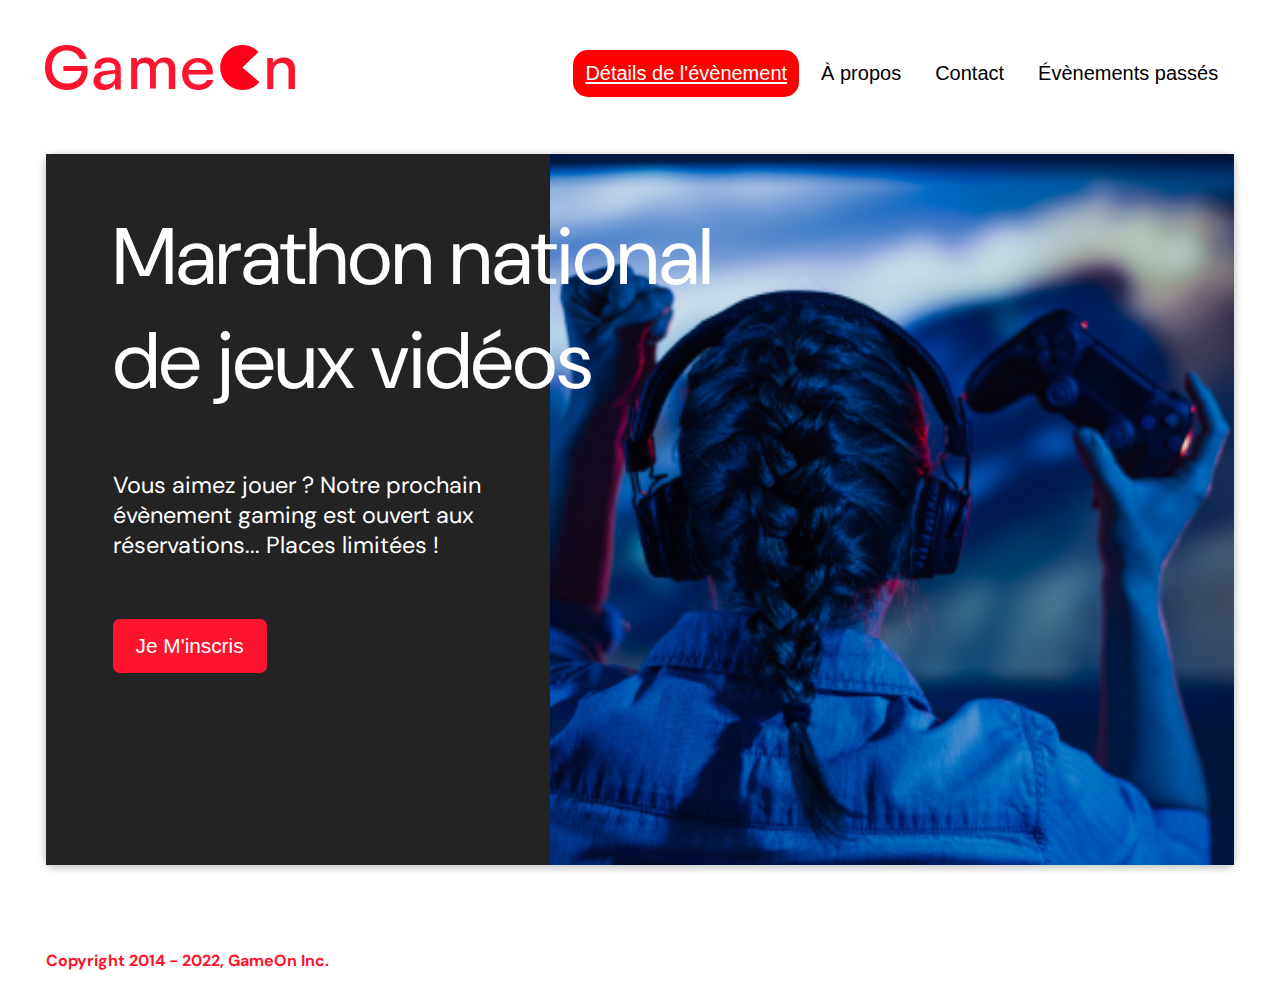
<file: index.html>
<!DOCTYPE html>
<html lang="fr" xml:lang="fr" xmlns="http://www.w3.org/1999/xhtml">
  <head>
    <meta charset="utf-8" />
    <title>Reservation</title>
    <meta name="viewport" content="width=device-width,initial-scale=1 user-scalable=no" />
    <link rel="stylesheet" href="modal.css" />
    <link rel="stylesheet" href="https://cdnjs.cloudflare.com/ajax/libs/font-awesome/4.7.0/css/font-awesome.min.css">
    <link
      href="https://fonts.googleapis.com/css?family=DM+Sans"
      rel="stylesheet"
    />
  </head>
  <body>
    <div class="topnav" id="myTopnav">
      <div class="header-logo">
      <img alt="logo" src="Logo.png" width="auto" height="auto" />
    </div>
    <div class="main-navbar">
      <a href="#" class="active"><span>Détails de l'évènement</span></a>
      <a href="#"><span>À propos</span></a>
      <a href="#"><span>Contact</span></a>
      <a href="#"><span>Évènements passés</span></a>
      <a href="javascript:void(0);" class="icon" onclick="editNav()">
        <i class="fa fa-bars"></i>
      </a>
    </div>
    </div>
  </div>
    <main>
      <div class="hero-section">
        <div class="hero-content">
          <h1 class="hero-headline">
            Marathon national<br>
            de jeux vidéos
          </h1>
          <p class="hero-text">
            Vous aimez jouer ? Notre prochain évènement gaming est ouvert
            aux réservations... Places limitées !
          </p>
          <button class="btn-signup modal-btn">
            je m'inscris
          </button>
        </div>
        <div class="hero-img">
          <img src="./bg_img.jpg" alt="img" />
        </div>
        <button class="btn-signup modal-btn">
          je m'inscris
        </button>
      </div>
      <div class="bground">
        <div class="content">
          <span class="close"></span>
          <div class="modal-body">
            <form
              novalidate
              name="reserve"
              action="index.html"
              method="post"
              onsubmit="validate(event);"
            >
            <div class="remerciements"></div>
            <div id="hiddenContent">
              <div
                class="formData">
                <label for="first">Prénom</label><br>
                <input
                  class="text-control"
                  type="text"
                  id="first"
                  name="first"
                /><br>
                <span class="error errorFirst"></span>
              </div>
              <div
                class="formData">
                <label for="last">Nom</label><br>
                <input
                  class="text-control"
                  type="text"
                  id="last"
                  name="last"
                  minlength="2"
                  requiered
                /><br>
                <span class="error errorLast"></span>
              </div>
              <div
                class="formData">
                <label for="email">E-mail</label><br>
                <input
                  class="text-control"
                  type="email"
                  id="email"
                  name="email"
                /><br>
                <span class="error errorEmail"></span>
              </div>
              <div
                class="formData">
                <label for="birthdate">Date de naissance</label><br>
                <input
                  class="text-control"
                  type="date"
                  id="birthdate"
                  name="birthdate"
                /><br>
              </div>
              <span class="error errorBirthdate"></span>
              <div
                class="formData">
                <label for="quantity">À combien de tournois GameOn avez-vous déjà participé ?</label><br>
                <input type="number" class="text-control" id="quantity" name="quantity" min="0" max="99">
              </div>
              <span class="error errorQuantity"></span>
              <p class="text-label">A quel tournoi souhaitez-vous participer cette année ?</p>
              <span class="error errorLocation"></span>
              <div
                class="formData">
                <input
                  class="checkbox-input"
                  type="radio"
                  id="location1"
                  name="location"
                  value="New York"
                />
                <label class="checkbox-label" for="location1">
                  <span class="checkbox-icon"></span>
                  New York</label
                >
                <input
                  class="checkbox-input"
                  type="radio"
                  id="location2"
                  name="location"
                  value="San Francisco"
                />
                <label class="checkbox-label" for="location2">
                  <span class="checkbox-icon"></span>
                  San Francisco</label
                >
                <input
                  class="checkbox-input"
                  type="radio"
                  id="location3"
                  name="location"
                  value="Seattle"
                />
                <label class="checkbox-label" for="location3">
                  <span class="checkbox-icon"></span>
                  Seattle</label
                >
                <input
                  class="checkbox-input"
                  type="radio"
                  id="location4"
                  name="location"
                  value="Chicago"
                />
                <label class="checkbox-label" for="location4">
                  <span class="checkbox-icon"></span>
                  Chicago</label
                >
                <input
                  class="checkbox-input"
                  type="radio"
                  id="location5"
                  name="location"
                  value="Boston"
                />
                <label class="checkbox-label" for="location5">
                  <span class="checkbox-icon"></span>
                  Boston</label
                >
                <input
                  class="checkbox-input"
                  type="radio"
                  id="location6"
                  name="location"
                  value="Portland"
                />
                <label class="checkbox-label" for="location6">
                  <span class="checkbox-icon"></span>
                  Portland</label
                >
              </div>

              <div
                class="formData">
                <input
                  class="checkbox-input"
                  type="checkbox"
                  id="checkbox1"
                  name="chekbox1";
                  checked
                  required
                />
                <label class="checkbox2-label" for="checkbox1">
                  <span class="checkbox-icon"></span>
                  J'ai lu et accepté les conditions d'utilisation.
                  <span class="error errorCondition"></span>
                </label>
                <br>
                <input class="checkbox-input" type="checkbox" id="checkbox2" />
                <label class="checkbox2-label" for="checkbox2">
                  <span class="checkbox-icon"></span>
                  Je souhaite être prévenu des prochains évènements.
                </label>
                <br>
              </div>
              </div>
              <input
                class="btn-submit"
                type="submit"
                class="button"
                value="C'est parti"
              />
            </form>
          </div>
        </div>
      </div>
    </main>
    <footer>
      <p class="copyrights">
        Copyright 2014 - 2022, GameOn Inc.
      </p>
    </footer>
    <script src="modal.js"></script>
    <script src="submit.js"></script>
  </body>
</html>
</file>
<file: modal.css>
:root {
  --font-default: "DM Sans", Arial, Helvetica, sans-serif;
  --font-slab: var(--font-default);
  --modal-duration: 0.8s;
}
* {
  box-sizing: border-box;
  margin: 0;
  padding: 0;
}
/* Landing Page */

body {
  margin: 0;
  display: flex;
  flex-direction: column;
  font-family: var(--font-default);
  font-size: 18px;
  max-width: 1300px;
  margin: 0 auto;
}

p {
  margin-bottom: 0;
  padding: 0.5vw;
}

img {
  padding-right: 1rem;
}

.topnav {
  overflow: hidden;
  margin: 3.5%;
}
.header-logo {
    float: left;
}
.main-navbar {
    float: right;
}
.topnav a {
  float: left;
  display: block;
  color: #000000;
  text-align: center;
  padding: 12px 12px;
  margin: 5px;
  text-decoration: none;
  font-size: 20px;
  font-family: Roboto, sans-serif;
}

.topnav a:hover {
  background-color: #ff0000;
  color: #ffffff;
  border-radius: 15px;
}

.topnav a.active {
  background-color: #ff0000;
  color: #ffffff;
  border-radius: 15px;
  text-decoration: underline;
  text-underline-offset: 2px;
}

.topnav .icon {
  display: none;
}

@media screen and (max-width: 768px) {
  .topnav a {display: none;}
  .topnav a.icon {
    float: right;
    display: block;
    color:red;
  }
}

@media screen and (max-width: 768px) {
  .topnav.responsive {position: relative;}
  .topnav.responsive .icon {
    position: absolute;
    right: 0;
    top: 0;
  }
  .topnav.responsive a {
    float: none;
    display: block;
    text-align: left;
  }
}



 @media screen and (max-width: 540px) {
  .topnav a {display: none;}
  .topnav a.icon {
    float: right;
    display: block;
  }
} 

main {
  font-size: 130%;
  font-weight: bolder;
  color: black;
  padding-top: 0.5vw;
  padding-left: 2vw;
  padding-right: 2vw;
  margin: 1px 20px 15px;
  border-radius: 2rem;
  text-align: justify;
}
@media screen and (max-width: 540px) {
  main{
  margin: 1px 0px 0px;
  }
} 

.modal-btn {
  font-size: 145%;
  background: #fe142f;
  display: flex;
  margin: auto;
  padding: 2em;
  color: #fff;
  padding: 0.75rem 2.5rem;
  border-radius: 1rem;
  cursor: pointer;
}

.modal-btn:hover {
  background: #3876ac;
}

.footer {
  margin: 20px;
  padding: 10px;
  font-family: var(--font-slab);
}

/* Modal form */

.button {
  background: #fe142f;
  margin-top: 0.5em;
  padding: 1em;
  color: #fff;
  border-radius: 15px;
  cursor: pointer;
  font-size: 16px;
}

.button:hover {
  background: #3876ac;
}

.smFont {
  font-size: 16px;
}

.bground {
  display: none;
  position: fixed;
  z-index: 1;
  left: 0;
  top: 0;
  height: 100%;
  width: 100%;
  overflow: auto;
  background-color: rgba(26, 39, 156, 0.4);
}

.content {
  margin: 5% auto;
  width: 100%;
  max-width: 500px;
  animation-name: modalopen;
  animation-duration: var(--modal-duration);
  background: #232323;
  border-radius: 10px;
  overflow: hidden;
  position: relative;
  color: #fff;
  padding-top: 10px;
}

.modal-body {
  padding: 15px 8%;
  margin: 15px auto;
}

label {
  font-family: var(--font-default);
  font-size: 17px;
  font-weight: normal;
  display: inline-block;
  margin-bottom: 11px;
}
input {
  padding: 8px;
  border: 0.8px solid #ccc;
  outline: none;
}
.text-control {
  margin: 0;
  padding: 8px;
  width: 100%;
  border-radius: 8px;
  font-size: 20px;
  height: 48px;
}
.formData[data-error]::after {
  content: attr(data-error);
  font-size: 0.4em;
  color: #e54858;
  display: block;
  margin-top: 7px;
  margin-bottom: 7px;
  text-align: right;
  line-height: 0.3;
  opacity: 0;
  transition: 0.3s;
}
.formData[data-error-visible="true"]::after {
  opacity: 1;
}
.formData[data-error-visible="true"] .text-control {
  border: 2px solid #e54858;
}
/* 
input[data-error]::after {
    content: attr(data-error);
    font-size: 0.4em;
    color: red;
} */

.error{
  display: flex;
  font-size: 12px;
  color : red;
}

.checkbox-label,
.checkbox2-label {
  position: relative;
  margin-left: 36px;
  font-size: 12px;
  font-weight: normal;
}
.checkbox-label .checkbox-icon,
.checkbox2-label .checkbox-icon {
  display: block;
  width: 20px;
  height: 20px;
  border: 2px solid #279e7a;
  border-radius: 50%;
  text-indent: 29px;
  white-space: nowrap;
  position: absolute;
  left: -30px;
  top: -1px;
  transition: 0.3s;
}
.checkbox-label .checkbox-icon::after,
.checkbox2-label .checkbox-icon::after {
  content: "";
  width: 13px;
  height: 13px;
  background-color: #279e7a;
  border-radius: 50%;
  text-indent: 29px;
  white-space: nowrap;
  position: absolute;
  left: 50%;
  top: 50%;
  transform: translate(-50%, -50%);
  transition: 0.3s;
  opacity: 0;
}
.checkbox-input {
  display: none;
}
.checkbox-input:checked + .checkbox-label .checkbox-icon::after,
.checkbox-input:checked + .checkbox2-label .checkbox-icon::after {
  opacity: 1;
}
.checkbox-input:checked + .checkbox2-label .checkbox-icon {
  background: #279e7a;
}
.checkbox2-label .checkbox-icon {
  border-radius: 4px;
  border: 0;
  background: #c4c4c4;
}
.checkbox2-label .checkbox-icon::after {
  width: 7px;
  height: 4px;
  border-radius: 2px;
  background: transparent;
  border: 2px solid transparent;
  border-bottom-color: #fff;
  border-left-color: #fff;
  transform: rotate(-55deg);
  left: 21%;
  top: 19%;
}
.close {
  position: absolute;
  right: 15px;
  top: 15px;
  width: 32px;
  height: 32px;
  opacity: 1;
  cursor: pointer;
  transform: scale(0.7);
}
.close:before,
.close:after {
  position: absolute;
  left: 15px;
  content: " ";
  height: 33px;
  width: 3px;
  background-color: #fff;
}
.close:before {
  transform: rotate(45deg);
}
.close:after {
  transform: rotate(-45deg);
}
.btn-submit,
.btn-signup {
  background: #fe142f;
  display: block;
  margin: 0 auto;
  border-radius: 7px;
  font-size: 1rem;
  padding: 12px 82px;
  color: #fff;
  cursor: pointer;
  border: 0;
}
/* custom select styles */
.custom-select {
  position: relative;
  font-family: Arial;
  font-size: 1.1rem;
  font-weight: normal;
}

.custom-select select {
  display: none;
}
.select-selected {
  background-color: #fff;
}

/* Style the arrow inside the select element: */
.select-selected:after {
  position: absolute;
  content: "";
  top: 10px;
  right: 13px;
  width: 11px;
  height: 11px;
  border: 3px solid transparent;
  border-bottom-color: #f00;
  border-left-color: #f00;
  transform: rotate(-48deg);
  border-radius: 5px 0 5px 0;
}

/* Point the arrow upwards when the select box is open (active): */
.select-selected.select-arrow-active:after {
  transform: rotate(135deg);
  top: 13px;
}

.select-items div,
.select-selected {
  color: #000;
  padding: 11px 16px;
  border: 1px solid transparent;
  border-color: transparent transparent rgba(0, 0, 0, 0.1) transparent;
  cursor: pointer;
  border-radius: 8px;
  height: 48px;
}

/* Style items (options): */
.select-items {
  position: absolute;
  background-color: #fff;
  top: 89%;
  left: 0;
  right: 0;
  z-index: 99;
}

/* Hide the items when the select box is closed: */
.select-hide {
  display: none;
}

.select-items div:hover,
.same-as-selected {
  background-color: rgba(0, 0, 0, 0.1);
}
/* custom select end */
.text-label {
  font-weight: normal;
  font-size: 16px;
}
.hero-section {
  border-radius: 10px;
  display: grid;
  grid-template-columns: repeat(12, 1fr);
  box-shadow: 0 2px 7px 2px rgba(0, 0, 0, 0.2);
  margin-bottom: 10px;
}
.hero-content {
  padding: 51px 67px;
  grid-column: span 4;
  background: #232323;
  color: #fff;
  position: relative;
  text-align: left;
  min-width: 424px;
  
}
.hero-content::after {
  content: "";
  width: 100%;
  height: 100%;
  background: #232323;
  position: absolute;
  right: -80px;
  top: 0;
}
.hero-content > * {
  position: relative;
  z-index: 1;
}
.hero-headline {
  font-size: 5rem;
  font-weight: normal;
  white-space: nowrap;
}
.hero-text {
  width: 146%;
  font-weight: normal;
  margin-top: 57px;
  padding: 0;
}
.btn-signup {
  outline: none;
  text-transform: capitalize;
  font-size: 1.3rem;
  padding: 15px 23px;
  margin: 0;
  margin-top: 59px;
}
.hero-img {
  grid-column: span 8;
}
.hero-img img {
  width: 100%;
  height: 100%;
  display: block;
  padding: 0;
  object-fit: cover;
}
.copyrights {
  color: #fe142f;
  padding: 0;
  font-size: 1rem;
  margin: 60px 0 30px;
  font-weight: bolder;
}
.hero-section > .btn-signup {
  display: none;
}
footer {
  padding-left: 2vw;
  padding-right: 2vw;
  margin: 0 20px;
}
@media screen and (max-width: 800px) {
  .hero-section {
    display: block;
    box-shadow: unset;
  }
  .hero-content {
    background: #fff;
    color: #000;
    padding: 0px;
    width:300px;
  }
  .hero-content::after {
    content: unset;
  }
  .hero-content .btn-signup {
    display: none;
  }
  .hero-headline {
    font-size: 3.5rem;
    white-space: normal;
    font-weight: bold;
  }
  .hero-text {
    width: unset;
    font-size: 1.5rem;
  }
  .hero-img img {
    border-radius: 10px;
    margin-top: 40px;
  }
  .hero-section > .btn-signup {
    display: block;
    margin: 32px auto 10px;
    padding: 12px 35px;
  }
  .copyrights {
    margin-top: 50px;
    text-align: center;
  }
}


@keyframes modalopen {
  from {
    opacity: 0;
    transform: translateY(-150px);
  }
  to {
    opacity: 1;
  }
}
</file>
